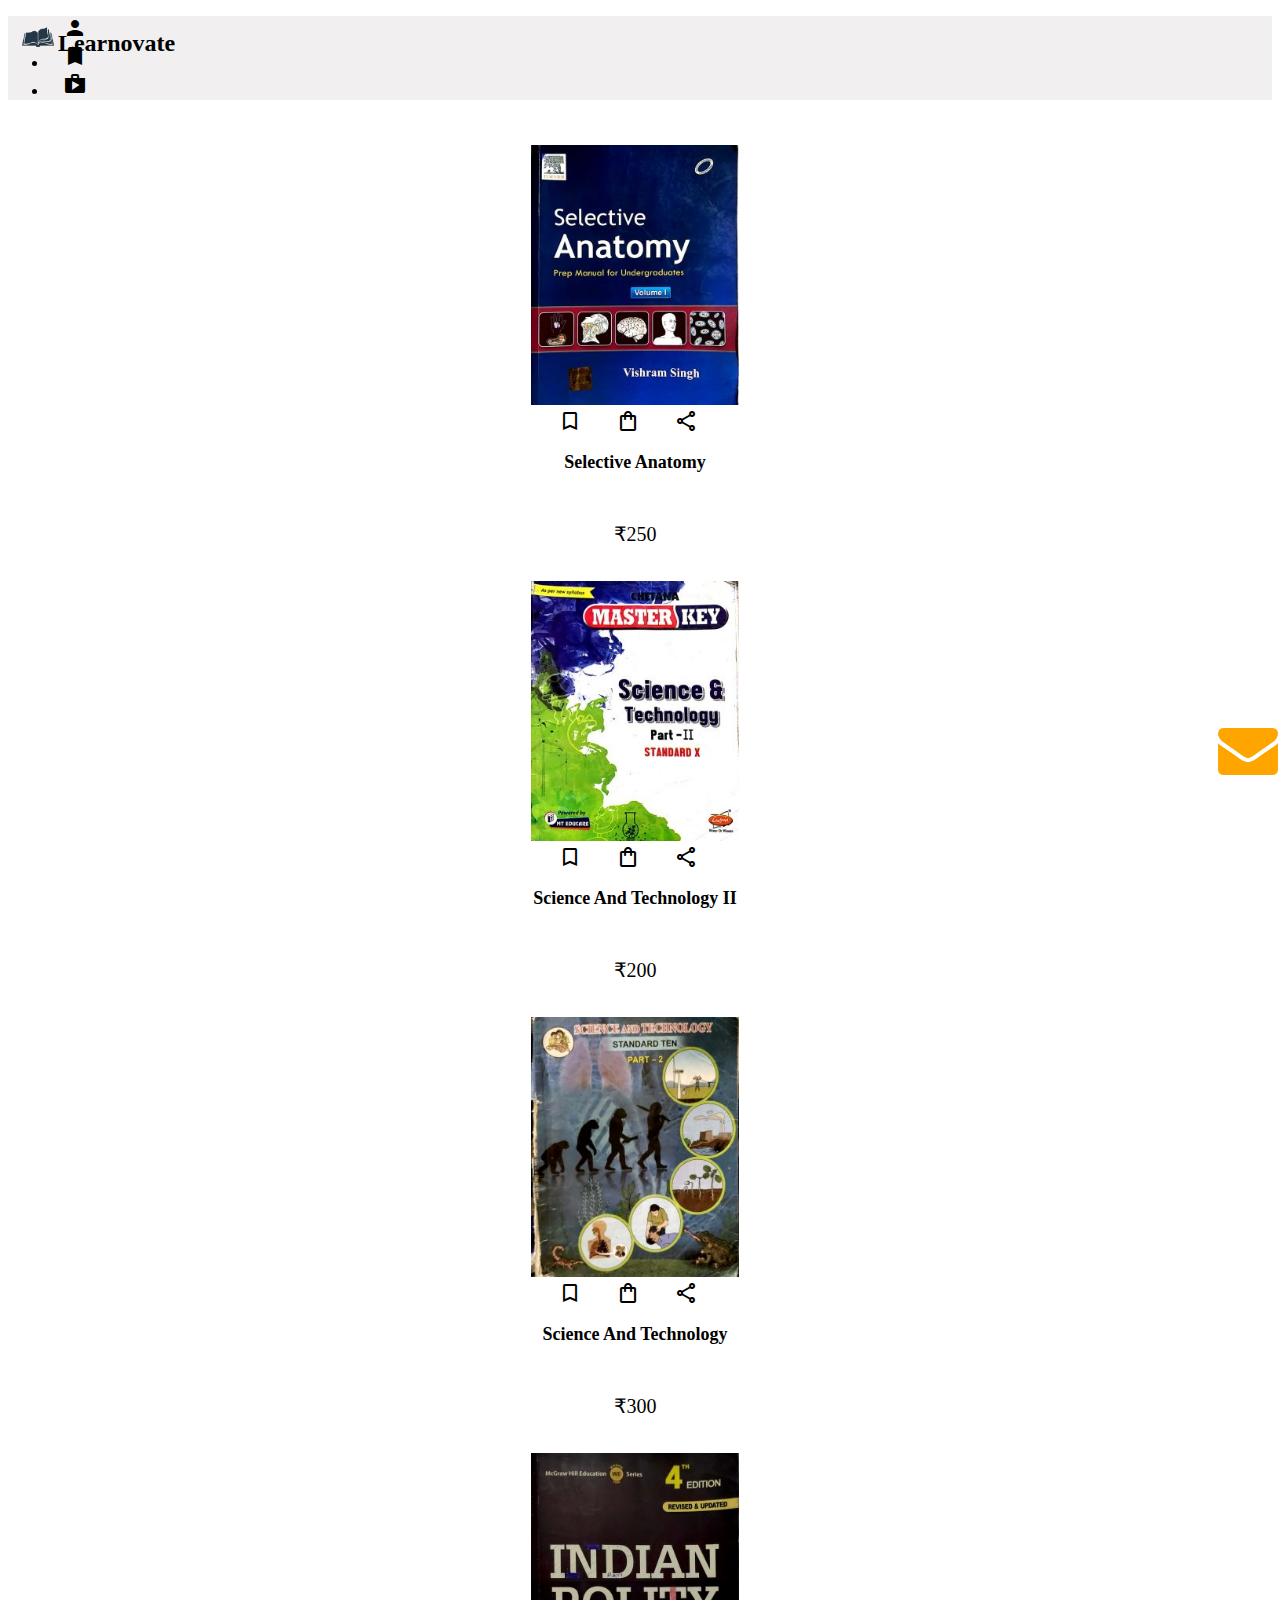
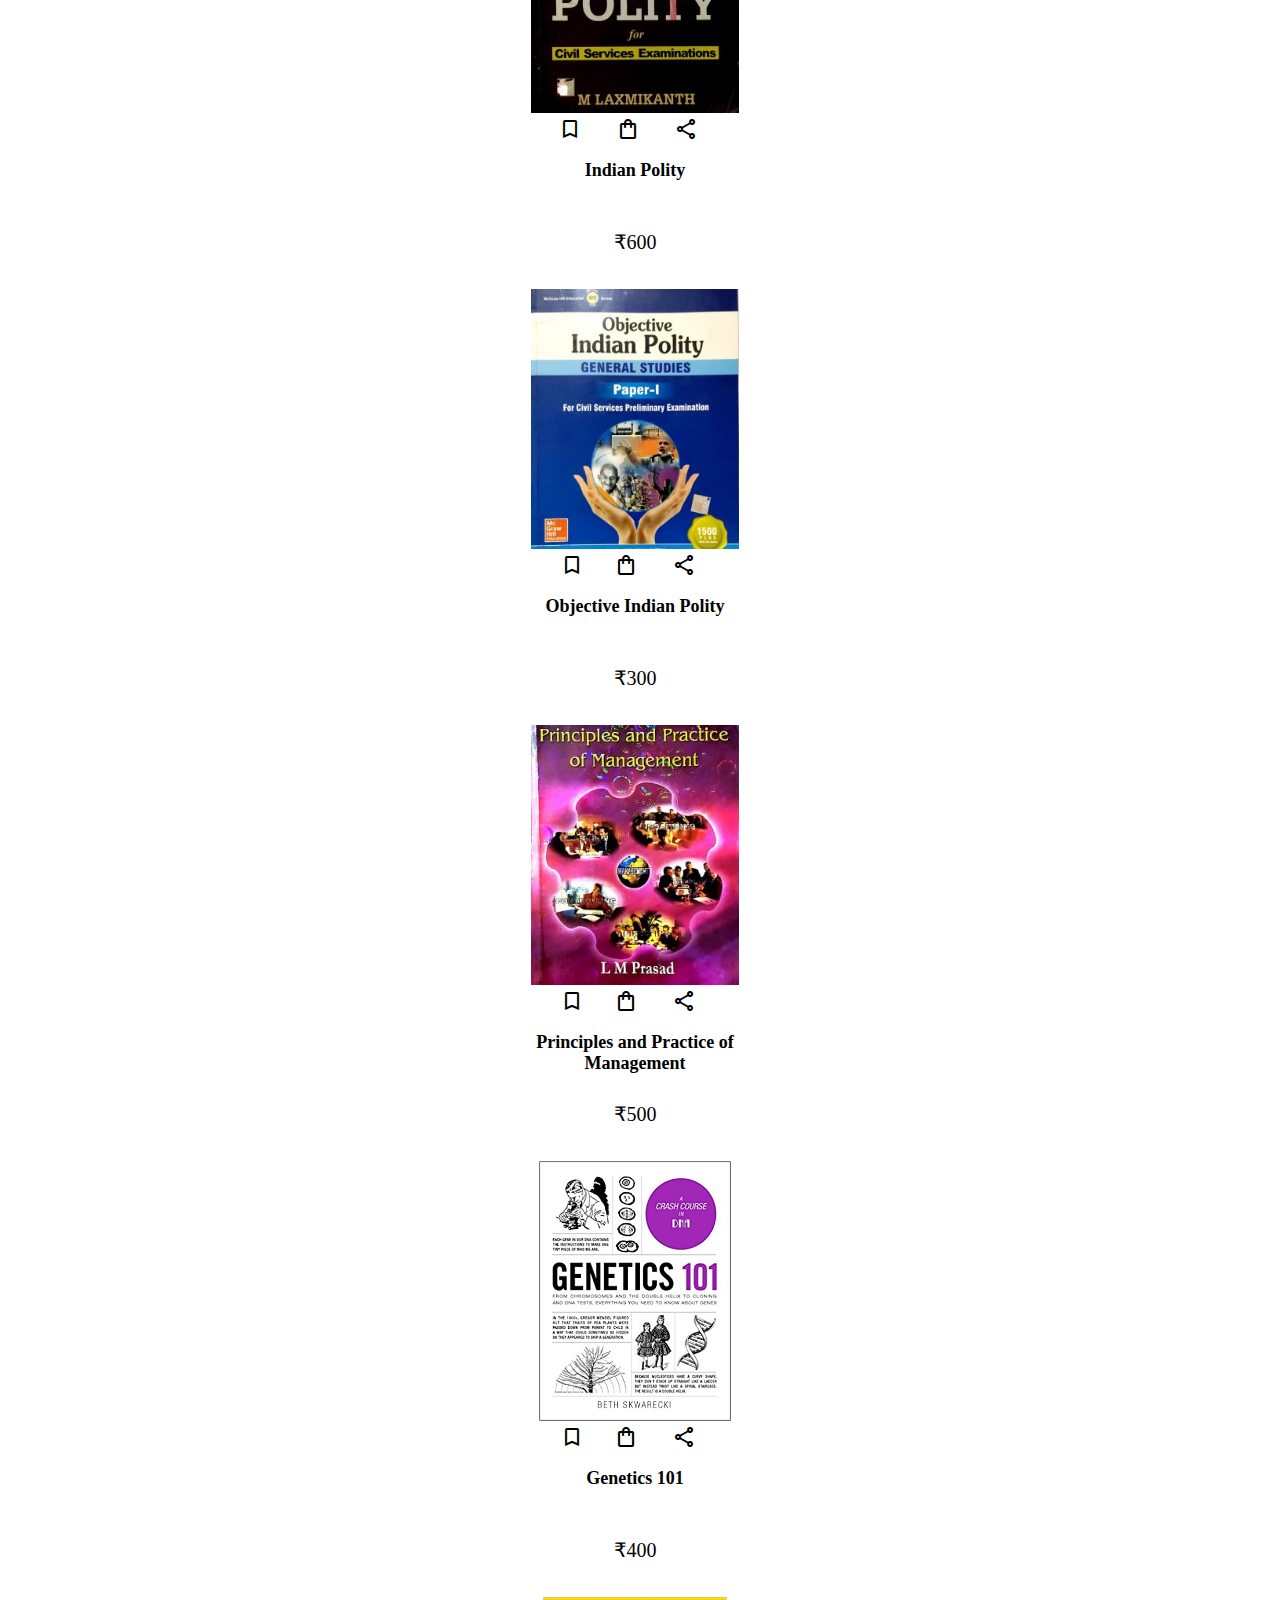
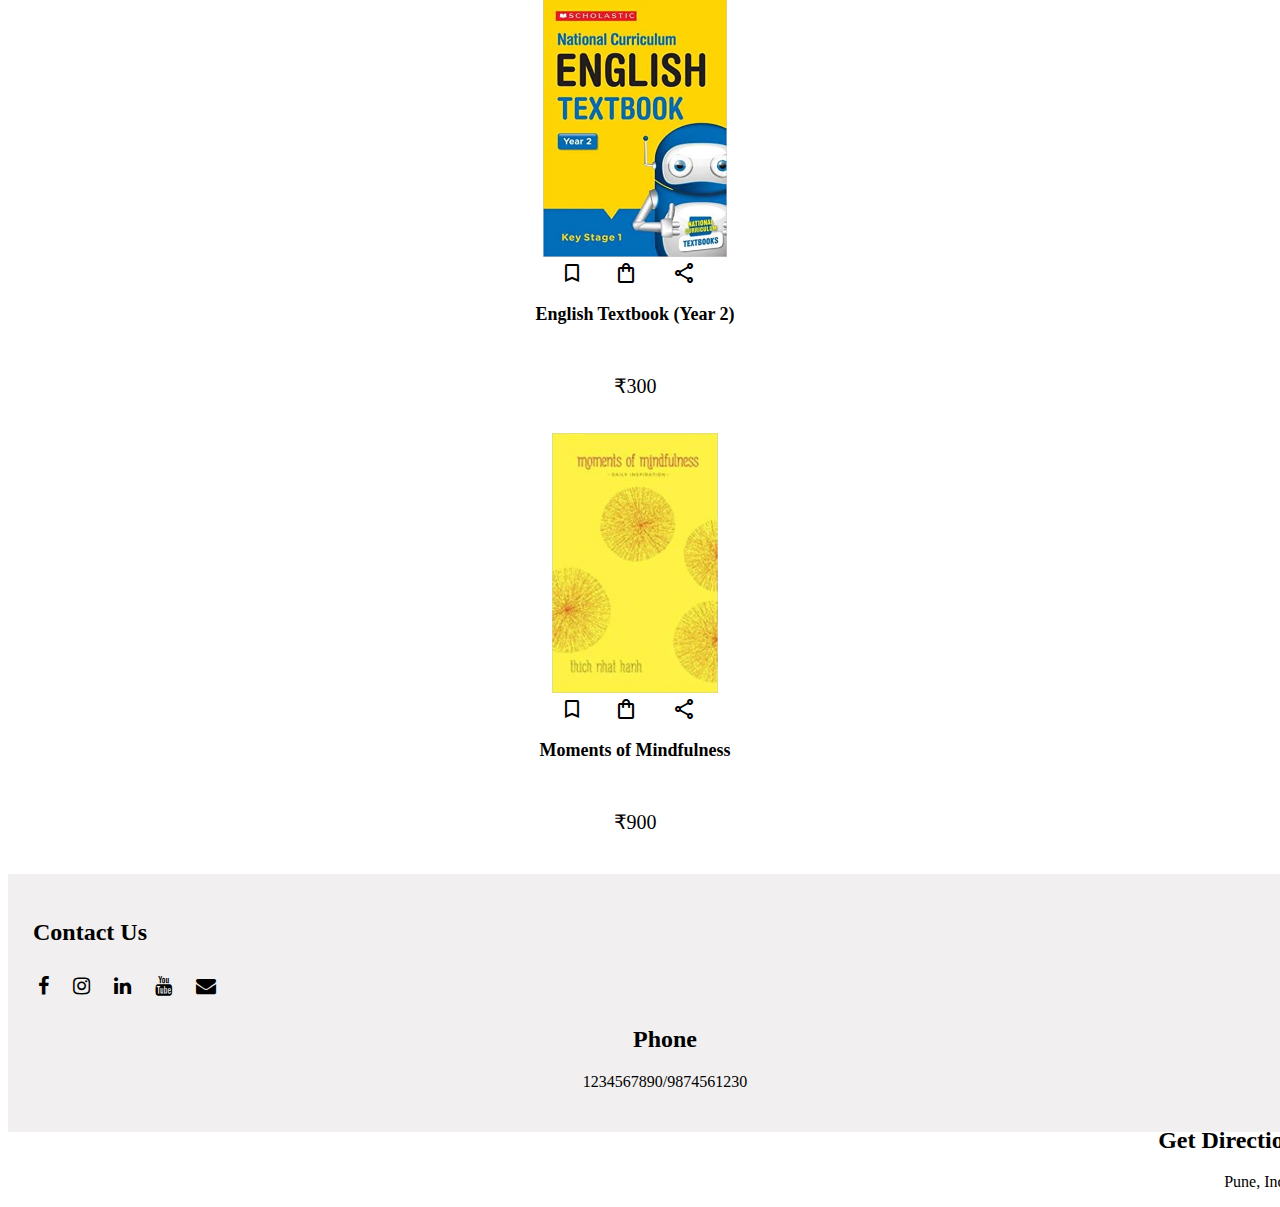
<file: index.html>
<!DOCTYPE html>
<html>
<head>
	<meta charset="utf-8">
	<meta name="viewport" content="width=device-width, initial-scale=1">
	<link rel="stylesheet" href="styles.css">
	<link rel="preconnect" href="https://fonts.gstatic.com">
	<link href="https://fonts.googleapis.com/css?family=Material+Icons|Material+Icons+Outlined|Material+Icons+Two+Tone|Material+Icons+Round|Material+Icons+Sharp" rel="stylesheet">
	<link rel="stylesheet" href="https://cdnjs.cloudflare.com/ajax/libs/font-awesome/4.7.0/css/font-awesome.min.css">
	<link rel="icon" href="logo.png">
	<link rel="stylesheet" href="https://stackpath.bootstrapcdn.com/bootstrap/4.1.3/css/bootstrap.min.css" integrity="sha384-MCw98/SFnGE8fJT3GXwEOngsV7Zt27NXFoaoApmYm81iuXoPkFOJwJ8ERdknLPMO" crossorigin="anonymous">
	<title>Learnovate</title>
</head>
<body>
	<nav>
		<h2 class="name"><img src="logo.png" class="logo" >Learnovate</h2>
		<ul class="nav justify-content-end bg-light">
		  <li class="nav-item profile">
		    <a class="nav-link" aria-current="page" href="#" data-toggle="tooltip" title="Profile"><span class="material-icons">person</span></a>
		  </li>
		  <li class="nav-item saved">
		    <a class="nav-link" href="#" data-toggle="tooltip" title="Bookmarks"><span class="material-icons">bookmarks</span></a>
		  </li>
		  <li class="nav-item bag">
		    <a class="nav-link" href="#" data-toggle="tooltip" title="Bag"><span class="material-icons">shopping_bag</span></a>
		  </li>
		  <!-- <li class="nav-item">
		    <a class="nav-link disabled" href="#" tabindex="-1" aria-disabled="true">Disabled</a>
		  </li> -->
		</ul>
	</nav>



<!-- Cards -->
	<div class="container">
		<div class="d-flex row justify-content-center ">
		    <div class="col col-sm-4 col-lg-4 col-xl-4 " align="center" >
				<div class="card" style="width: 15rem;">
				  <a href="book1.html"><img src="book1.jpeg" class="card-img-top" alt="..."></a>
				  <div class="card-body">
				  	<a href="#" data-toggle="tooltip" title="Bookmark" ><span class="material-icons-outlined">bookmark_border</span></a>
				    <a href="#" data-toggle="tooltip" title="Add to Bag" onclick=""><span class="material-icons-outlined bag-outline">shopping_bag</span></a>
				    <a href="#" data-toggle="tooltip" title="Share" onclick=""><span class="material-icons-outlined bag-outline">share</span></a>
				    <a href="book1.html"><h5 class="card-title" >Selective Anatomy</h5></a>
				    <p class="card-text">₹250</p>
				 </div>
			</div>
		  </div>

		  <div class="col col-sm-4 col-lg-4 col-xl-4" align="center">
				<div class="card" style="width: 15rem;">
				  <a href="book2.html"><img src="book2.jpeg" class="card-img-top" alt="..."></a>
				  <div class="card-body">
				  	<a href="#" data-toggle="tooltip" title="Bookmark" onclick=""><span class="material-icons-outlined bag-outline">bookmark_border</span></a>
				    <a href="#" data-toggle="tooltip" title="Add to Bag" onclick=""><span class="material-icons-outlined bag-outline">shopping_bag</span></a>
				    <a href="#" data-toggle="tooltip" title="Share" onclick=""><span class="material-icons-outlined bag-outline">share</span></a>
				    <a href="book2.html"><h5 class="card-title" >Science And Technology II</h5></a>
				    <p class="card-text">₹200</p>   
				</div>
			</div>
		  </div>

		  <div class="col col-sm-4 col-lg-4 col-xl-4" align="center">
				<div class="card" style="width: 15rem;">
				  <a href="book3.html"><img src="book3.jpeg" class="card-img-top" alt="..."></a>
				  <div class="card-body">
				  	<a href="#" data-toggle="tooltip" title="Bookmark" onclick=""><span class="material-icons-outlined bag-outline">bookmark_border</span></a>
				    <a href="#" data-toggle="tooltip" title="Add to Bag" onclick=""><span class="material-icons-outlined bag-outline">shopping_bag</span></a>
				    <a href="#" data-toggle="tooltip" title="Share" onclick=""><span class="material-icons-outlined bag-outline">share</span></a>
				    <a href="book3.html"><h5 class="card-title" >Science And Technology</h5></a>
				    <p class="card-text">₹300</p>
				    
				</div>
			</div>
		  </div>

		  <div class="col col-sm-4 col-lg-4 col-xl-4" align="center">
				<div class="card" style="width: 15rem;">
				  <a href="book4.html"><img src="book4.jpeg" class="card-img-top" alt="..."></a>
				  <div class="card-body">
				  	<a href="#" data-toggle="tooltip" title="Bookmark" onclick=""><span class="material-icons-outlined bag-outline">bookmark_border</span></a>
				    <a href="#" data-toggle="tooltip" title="Add to Bag" onclick=""><span class="material-icons-outlined bag-outline">shopping_bag</span></a>
				    <a href="#" data-toggle="tooltip" title="Share" onclick=""><span class="material-icons-outlined bag-outline">share</span></a>
				    <a href="book4.html"><h5 class="card-title" >Indian Polity</h5></a>
				    <p class="card-text">₹600</p>
				    
				</div>
			</div>
		  </div>

		  <div class="col col-sm-4 col-lg-4 col-xl-4" align="center">
				<div class="card" style="width: 15rem;">
				  <a href="book5.html"><img src="book5.jpeg" class="card-img-top" alt="..."></a>
				  <div class="card-body">
				  	<a href="#" data-toggle="tooltip" title="Bookmark" onclick=""><span class="material-icons-outlined bag-outline">bookmark_border</span></a><a href="#" data-toggle="tooltip" title="Add to Bag" onclick=""><span class="material-icons-outlined bag-outline">shopping_bag</span></a>
				    <a href="#" data-toggle="tooltip" title="Share" onclick=""><span class="material-icons-outlined bag-outline">share</span></a>
				    <a href="book5.html"><h5 class="card-title" >Objective Indian Polity</h5></a>
				    <p class="card-text">₹300</p>
				    
				</div>
			</div>
		  </div>

		  <div class="col col-sm-4 col-lg-4 col-xl-4" align="center">
				<div class="card" style="width: 15rem;">
				  <a href="book6.html"><img src="book6.jpeg" class="card-img-top" alt="..."></a>
				  <div class="card-body">
				  	<a href="#" data-toggle="tooltip" title="Bookmark" onclick=""><span class="material-icons-outlined bag-outline">bookmark_border</span></a><a href="#" data-toggle="tooltip" title="Add to Bag" onclick=""><span class="material-icons-outlined bag-outline">shopping_bag</span></a>
				    <a href="#" data-toggle="tooltip" title="Share" onclick=""><span class="material-icons-outlined bag-outline">share</span></a>
				    <a href="book6.html"><h5 class="card-title" >Principles and Practice of Management</h5></a>
				    <p class="card-text">₹500</p>
				    
				</div>
			</div>
		  </div>

		   <div class="col col-sm-4 col-lg-4 col-xl-4" align="center">
				<div class="card" style="width: 15rem;">
				  <a href="book7.html"><img src="book7.jpg" class="card-img-top" alt="..." ></a>
				  <div class="card-body">
				  	<a href="#" data-toggle="tooltip" title="Bookmark" onclick=""><span class="material-icons-outlined bag-outline">bookmark_border</span></a><a href="#" data-toggle="tooltip" title="Add to Bag" onclick=""><span class="material-icons-outlined bag-outline">shopping_bag</span></a>
				    <a href="#" data-toggle="tooltip" title="Share" onclick=""><span class="material-icons-outlined bag-outline">share</span></a>
				    <a href="book7.html"><h5 class="card-title" >Genetics 101</h5></a>
				    <p class="card-text">₹400</p>
				    
				</div>
			</div>
		  </div>

		   <div class="col col-sm-4 col-lg-4 col-xl-4" align="center">
				<div class="card" style="width: 15rem;">
				  <a href="book8.html"><img src="book8.jpg" class="card-img-top" alt="..."></a>
				  <div class="card-body">
				  	<a href="#" data-toggle="tooltip" title="Bookmark" onclick=""><span class="material-icons-outlined bag-outline">bookmark_border</span></a><a href="#" data-toggle="tooltip" title="Add to Bag" onclick=""><span class="material-icons-outlined bag-outline">shopping_bag</span></a>
				    <a href="#" data-toggle="tooltip" title="Share" onclick=""><span class="material-icons-outlined bag-outline">share</span></a>
				    <a href="book8.html"><h5 class="card-title" >English Textbook (Year 2)</h5></a>
				    <p class="card-text">₹300</p>
				    
				</div>
			</div>
		  </div>

		   <div class="col col-sm-4 col-lg-4 col-xl-4" align="center">
				<div class="card" style="width: 15rem;">
				  <a href="book9.html"><img src="book9.jpg" class="card-img-top" alt="..."></a>
				  <div class="card-body">
				  	<a href="#" data-toggle="tooltip" title="Bookmark" onclick=""><span class="material-icons-outlined bag-outline">bookmark_border</span></a><a href="#" data-toggle="tooltip" title="Add to Bag" onclick=""><span class="material-icons-outlined bag-outline">shopping_bag</span></a>
				    <a href="#" data-toggle="tooltip" title="Share" onclick=""><span class="material-icons-outlined bag-outline">share</span></a>
				    <a href="book9.html"><h5 class="card-title" >Moments of Mindfulness</h5></a>
				    <p class="card-text">₹900</p>
				    
				</div>
			</div>
		  </div>
		</div>
	</div>
	<!-- <button class="btn-bag">
		<span class="material-icons">
		shopping_bag
		</span>

	</button> -->
	<div class="mail-btn">
		<a class="btn btn-primary fa fa-envelope" href="mailto:sample@gmail.com" role="button"></a>
	</div>

	<div class="row footer justify-content-center">
		
		<div class="socials col-sm-4" >
			<h2>Contact Us</h2>
			<a href="https://www.facebook.com/learnovateecommerce/" class="fa fa-facebook"></a>
			<a href="https://www.instagram.com/learnovateecommerce/?hl=en" class="fa fa-instagram"></a>
			<a href="https://in.linkedin.com/company/learnovateecommerce" class="fa fa-linkedin"></a>
			<a href="https://www.youtube.com/channel/UCNTc5H8NyA2jAU_thlshyWA" class="fa fa-youtube"></a>
			<a action="mailto:sample@gmail.com" href="mailto:sample@gmail.com" class="fa fa-envelope"></a>

		</div>
		<div class="phone col-sm-4" align="center">
			<h2>Phone</h2>
			<p>1234567890/9874561230</p>
		</div>
		<div class="address col-sm-4" align="right">
			<h2>Get Direction</h2>
			<p>Pune, India</p>
		</div>
		

	</div>
	<script src="https://stackpath.bootstrapcdn.com/bootstrap/4.1.3/js/bootstrap.min.js" integrity="sha384-ChfqqxuZUCnJSK3+MXmPNIyE6ZbWh2IMqE241rYiqJxyMiZ6OW/JmZQ5stwEULTy" crossorigin="anonymous">
	</script>
</body>
</html>
</file>
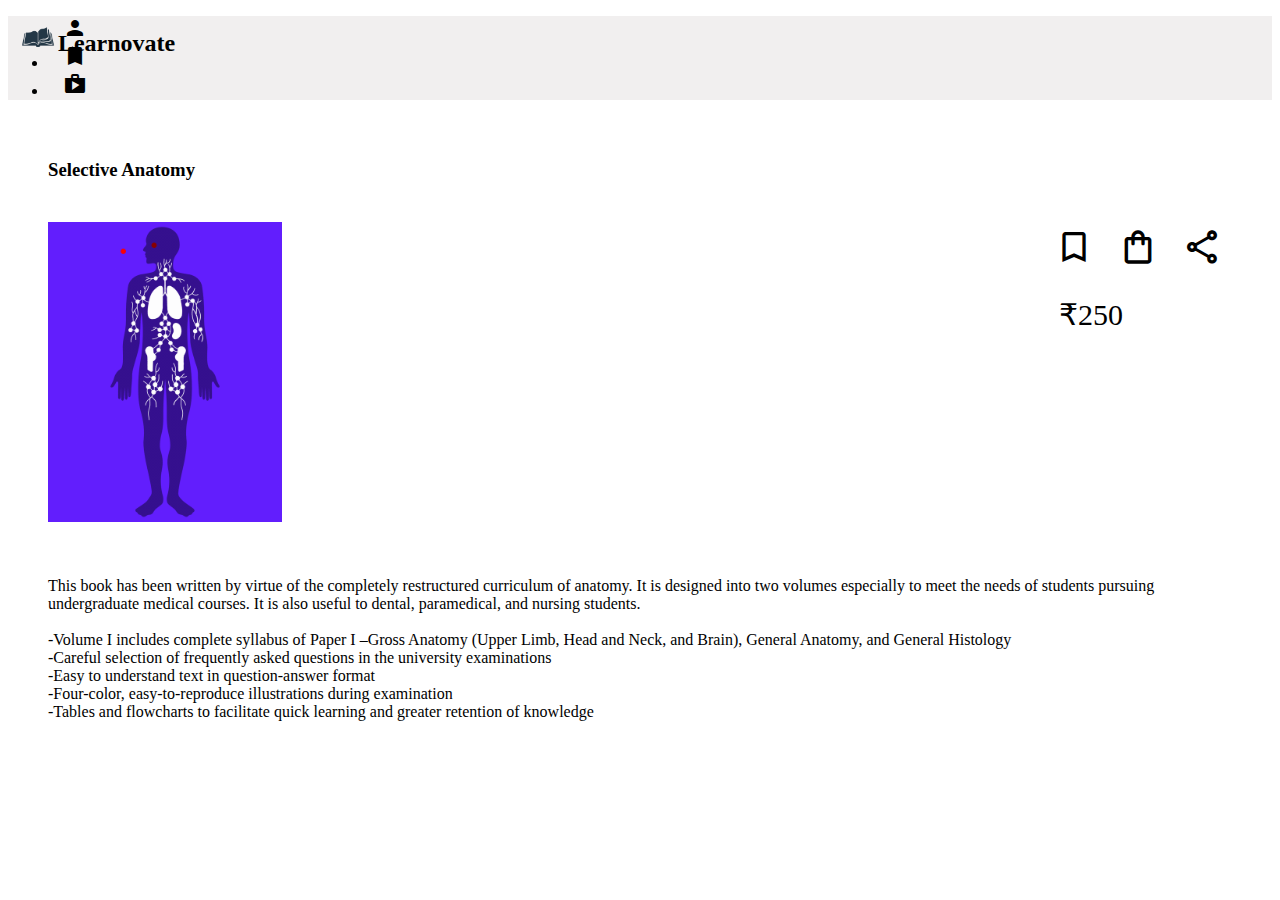
<file: book1.html>
<!DOCTYPE html>
<html>
<head>
	<meta charset="utf-8">
	<meta name="viewport" content="width=device-width, initial-scale=1">
	<link rel="stylesheet" href="styles.css">
	<link rel="preconnect" href="https://fonts.gstatic.com">
	<link href="https://fonts.googleapis.com/css?family=Material+Icons|Material+Icons+Outlined|Material+Icons+Two+Tone|Material+Icons+Round|Material+Icons+Sharp" rel="stylesheet">
	<link rel="stylesheet" href="https://cdnjs.cloudflare.com/ajax/libs/font-awesome/4.7.0/css/font-awesome.min.css">
	<link rel="icon" href="logo.png">
	<link rel="stylesheet" href="https://stackpath.bootstrapcdn.com/bootstrap/4.1.3/css/bootstrap.min.css" integrity="sha384-MCw98/SFnGE8fJT3GXwEOngsV7Zt27NXFoaoApmYm81iuXoPkFOJwJ8ERdknLPMO" crossorigin="anonymous">
	<title>Selective Anatomy</title>
</head>
<body>

	<nav>
		<h2 class="name"><img src="logo.png" class="logo"><a href="index.html" class="name-link">Learnovate</a></h2>
		<ul class="nav justify-content-end bg-light">
		  <li class="nav-item profile">
		    <a class="nav-link" aria-current="page" href="#" data-toggle="tooltip" title="Profile"><span class="material-icons">person</span></a>
		  </li>
		  <li class="nav-item saved">
		    <a class="nav-link" href="#" data-toggle="tooltip" title="Bookmarks"><span class="material-icons">bookmarks</span></a>
		  </li>
		  <li class="nav-item bag">
		    <a class="nav-link" href="#" data-toggle="tooltip" title="Bag"><span class="material-icons">shopping_bag</span></a>
		  </li>
		  <!-- <li class="nav-item">
		    <a class="nav-link disabled" href="#" tabindex="-1" aria-disabled="true">Disabled</a>
		  </li> -->
		</ul>
	</nav>
	<div class="book-details" style="padding: 20px;">
		
		<h3 class="book-title" >Selective Anatomy</h3>
		<br>
		<div class="action">
			<a href="#" data-toggle="tooltip" title="Bookmark" ><span class="material-icons-outlined">bookmark_border</span></a>
		    <a href="#" data-toggle="tooltip" title="Add to Bag" onclick=""><span class="material-icons-outlined">shopping_bag</span></a>
		    <a href="#" data-toggle="tooltip" title="Share" onclick=""><span class="material-icons-outlined">share</span></a>
		    <p class="card-text">₹250</p>

		</div>
		<img src="book1.gif" style="margin:5px 20px 35px 0px ; height: 300px;">
		<p>
			This book has been written by virtue of the completely restructured curriculum of anatomy. It is designed into two volumes especially to meet the needs of students pursuing undergraduate medical courses. It is also useful to dental, paramedical, and nursing students.
			<br><br>
			-Volume I includes complete syllabus of Paper I –Gross Anatomy (Upper Limb, Head and Neck, and Brain), General Anatomy, and General Histology
			<br>
			-Careful selection of frequently asked questions in the university examinations<br>
			-Easy to understand text in question-answer format<br>
			-Four-color, easy-to-reproduce illustrations during examination<br>
			-Tables and flowcharts to facilitate quick learning and greater retention of knowledge
		</p>
		
		
	    
	    
	</div>
	

</body>
</html>
</file>
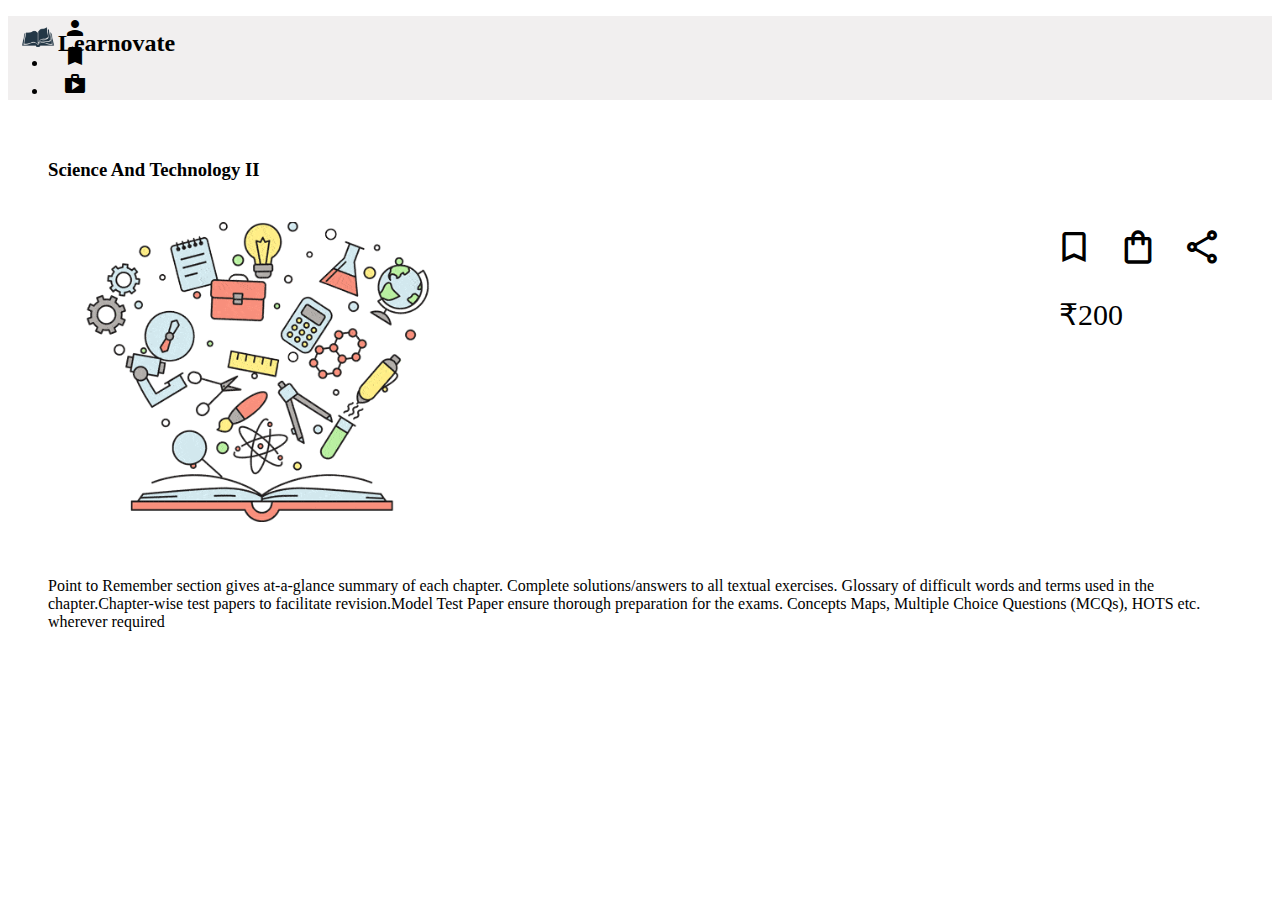
<file: book2.html>
<!DOCTYPE html>
<html>
<head>
	<meta charset="utf-8">
	<meta name="viewport" content="width=device-width, initial-scale=1">
	<link rel="stylesheet" href="styles.css">
	<link rel="preconnect" href="https://fonts.gstatic.com">
	<link href="https://fonts.googleapis.com/css?family=Material+Icons|Material+Icons+Outlined|Material+Icons+Two+Tone|Material+Icons+Round|Material+Icons+Sharp" rel="stylesheet">
	<link rel="stylesheet" href="https://cdnjs.cloudflare.com/ajax/libs/font-awesome/4.7.0/css/font-awesome.min.css">
	<link rel="icon" href="logo.png">
	<link rel="stylesheet" href="https://stackpath.bootstrapcdn.com/bootstrap/4.1.3/css/bootstrap.min.css" integrity="sha384-MCw98/SFnGE8fJT3GXwEOngsV7Zt27NXFoaoApmYm81iuXoPkFOJwJ8ERdknLPMO" crossorigin="anonymous">
	<title>Selective Anatomy</title>
</head>
<body>

	<nav>
		<h2 class="name"><img src="logo.png" class="logo"><a href="index.html" class="name-link">Learnovate</a></h2>
		<ul class="nav justify-content-end bg-light">
		  <li class="nav-item profile">
		    <a class="nav-link" aria-current="page" href="#" data-toggle="tooltip" title="Profile"><span class="material-icons">person</span></a>
		  </li>
		  <li class="nav-item saved">
		    <a class="nav-link" href="#" data-toggle="tooltip" title="Bookmarks"><span class="material-icons">bookmarks</span></a>
		  </li>
		  <li class="nav-item bag">
		    <a class="nav-link" href="#" data-toggle="tooltip" title="Bag"><span class="material-icons">shopping_bag</span></a>
		  </li>
		  <!-- <li class="nav-item">
		    <a class="nav-link disabled" href="#" tabindex="-1" aria-disabled="true">Disabled</a>
		  </li> -->
		</ul>
	</nav>
	<div class="book-details" style="padding: 20px;">
		
		<h3 class="book-title" >Science And Technology II</h3>
		<br>
		<div class="action">
			<a href="#" data-toggle="tooltip" title="Bookmark" ><span class="material-icons-outlined">bookmark_border</span></a>
		    <a href="#" data-toggle="tooltip" title="Add to Bag" onclick=""><span class="material-icons-outlined">shopping_bag</span></a>
		    <a href="#" data-toggle="tooltip" title="Share" onclick=""><span class="material-icons-outlined">share</span></a>
		    <p class="card-text">₹200</p>

		</div>
		<img src="book2.gif" style="margin:5px 20px 35px 0px ; height: 300px;">
		<p>
			Point to Remember section gives at-a-glance summary of each chapter. Complete solutions/answers to all textual exercises. Glossary of difficult words and terms used in the chapter.Chapter-wise test papers to facilitate revision.Model Test Paper ensure thorough preparation for the exams. Concepts Maps, Multiple Choice Questions (MCQs), HOTS etc. wherever required
		</p>
		
		
	    
	    
	</div>
	

</body>
</html>
</file>
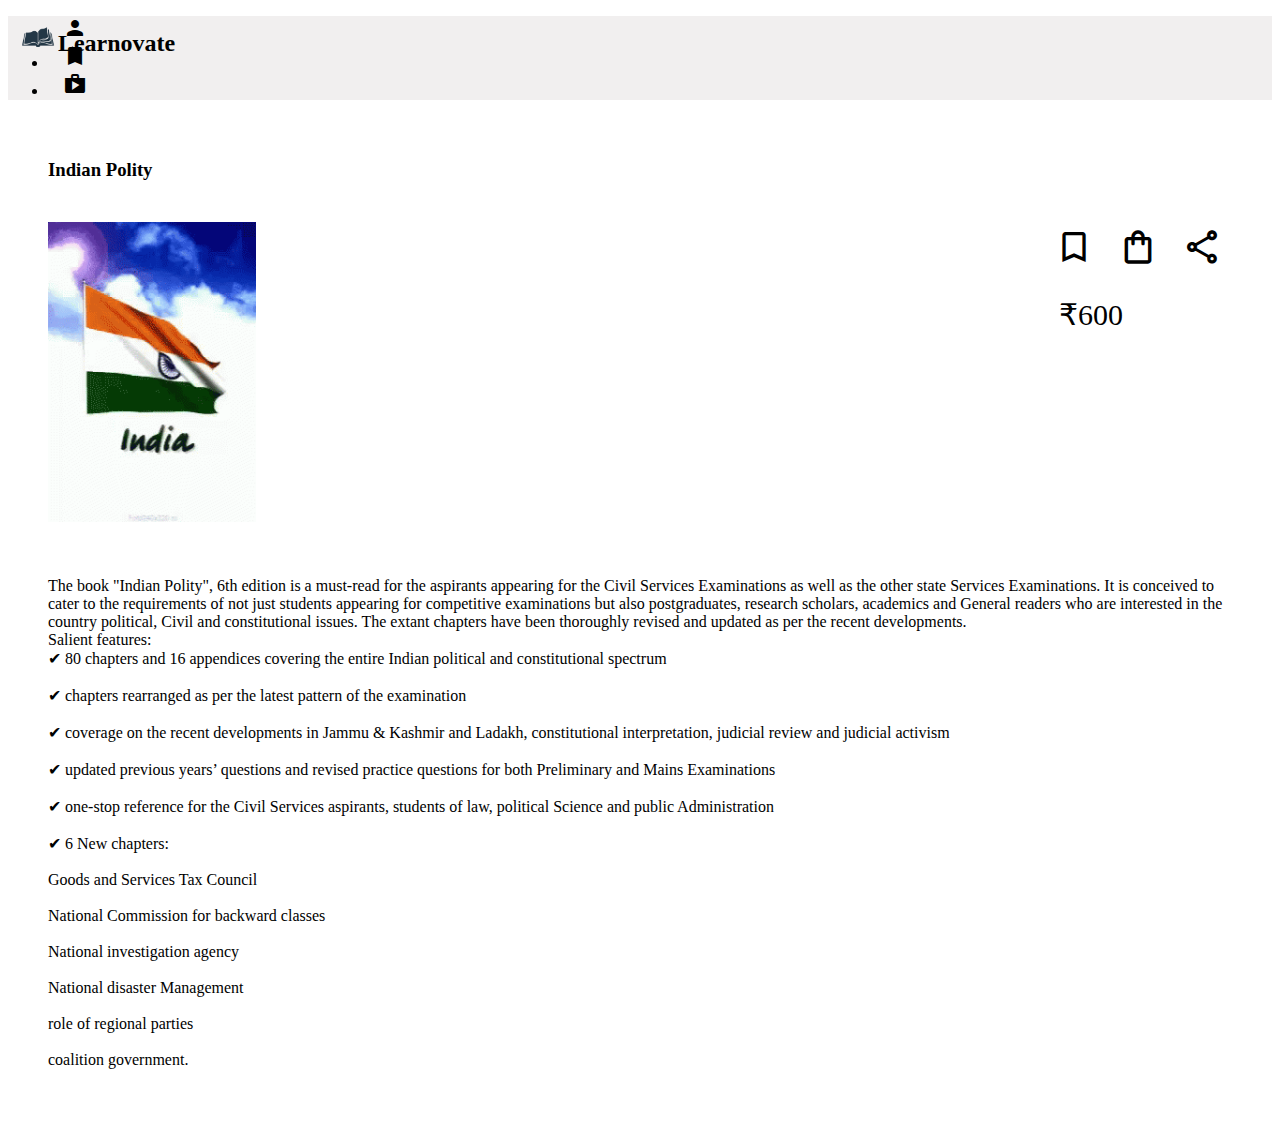
<file: book4.html>
<!DOCTYPE html>
<html>
<head>
	<meta charset="utf-8">
	<meta name="viewport" content="width=device-width, initial-scale=1">
	<link rel="stylesheet" href="styles.css">
	<link rel="preconnect" href="https://fonts.gstatic.com">
	<link href="https://fonts.googleapis.com/css?family=Material+Icons|Material+Icons+Outlined|Material+Icons+Two+Tone|Material+Icons+Round|Material+Icons+Sharp" rel="stylesheet">
	<link rel="stylesheet" href="https://cdnjs.cloudflare.com/ajax/libs/font-awesome/4.7.0/css/font-awesome.min.css">
	<link rel="icon" href="logo.png">
	<link rel="stylesheet" href="https://stackpath.bootstrapcdn.com/bootstrap/4.1.3/css/bootstrap.min.css" integrity="sha384-MCw98/SFnGE8fJT3GXwEOngsV7Zt27NXFoaoApmYm81iuXoPkFOJwJ8ERdknLPMO" crossorigin="anonymous">
	<title>Selective Anatomy</title>
</head>
<body>

	<nav>
		<h2 class="name"><img src="logo.png" class="logo"><a href="index.html" class="name-link">Learnovate</a></h2>
		<ul class="nav justify-content-end bg-light">
		  <li class="nav-item profile">
		    <a class="nav-link" aria-current="page" href="#" data-toggle="tooltip" title="Profile"><span class="material-icons">person</span></a>
		  </li>
		  <li class="nav-item saved">
		    <a class="nav-link" href="#" data-toggle="tooltip" title="Bookmarks"><span class="material-icons">bookmarks</span></a>
		  </li>
		  <li class="nav-item bag">
		    <a class="nav-link" href="#" data-toggle="tooltip" title="Bag"><span class="material-icons">shopping_bag</span></a>
		  </li>
		  <!-- <li class="nav-item">
		    <a class="nav-link disabled" href="#" tabindex="-1" aria-disabled="true">Disabled</a>
		  </li> -->
		</ul>
	</nav>
	<div class="book-details" style="padding: 20px;">
		
		<h3 class="book-title" >Indian Polity</h3>
		<br>
		<div class="action">
			<a href="#" data-toggle="tooltip" title="Bookmark" ><span class="material-icons-outlined">bookmark_border</span></a>
		    <a href="#" data-toggle="tooltip" title="Add to Bag" onclick=""><span class="material-icons-outlined">shopping_bag</span></a>
		    <a href="#" data-toggle="tooltip" title="Share" onclick=""><span class="material-icons-outlined">share</span></a>
		    <p class="card-text">₹600</p>

		</div>
		<img src="book4.gif" style="margin:5px 20px 35px 0px ; height:300px;">
		<p>The book "Indian Polity", 6th edition is a must-read for the aspirants appearing for the Civil Services Examinations as well as the other state Services Examinations. It is conceived to cater to the requirements of not just students appearing for competitive examinations but also postgraduates, research scholars, academics and General readers who are interested in the country political, Civil and constitutional issues. The extant chapters have been thoroughly revised and updated as per the recent developments.
			<br>Salient features:<br>
		✔ 80 chapters and 16 appendices covering the entire Indian political and constitutional spectrum<br>
		<br>
		✔ chapters rearranged as per the latest pattern of the examination<br>
		<br>
		✔ coverage on the recent developments in Jammu & Kashmir and Ladakh, constitutional interpretation, judicial review and judicial activism<br>
		<br>
		✔ updated previous years’ questions and revised practice questions for both Preliminary and Mains Examinations<br>
		<br>
		✔ one-stop reference for the Civil Services aspirants, students of law, political Science and public Administration<br>
		<br>
		✔ 6 New chapters:<br>
		<br>
		Goods and Services Tax Council<br>
		<br>
		National Commission for backward classes
		<br><br>
		National investigation agency
		<br><br>
		National disaster Management
		<br><br>
		role of regional parties
		<br><br>
		coalition government.
			
		</p>
		
		
	    
	    
	</div>
	

</body>
</html>
</file>
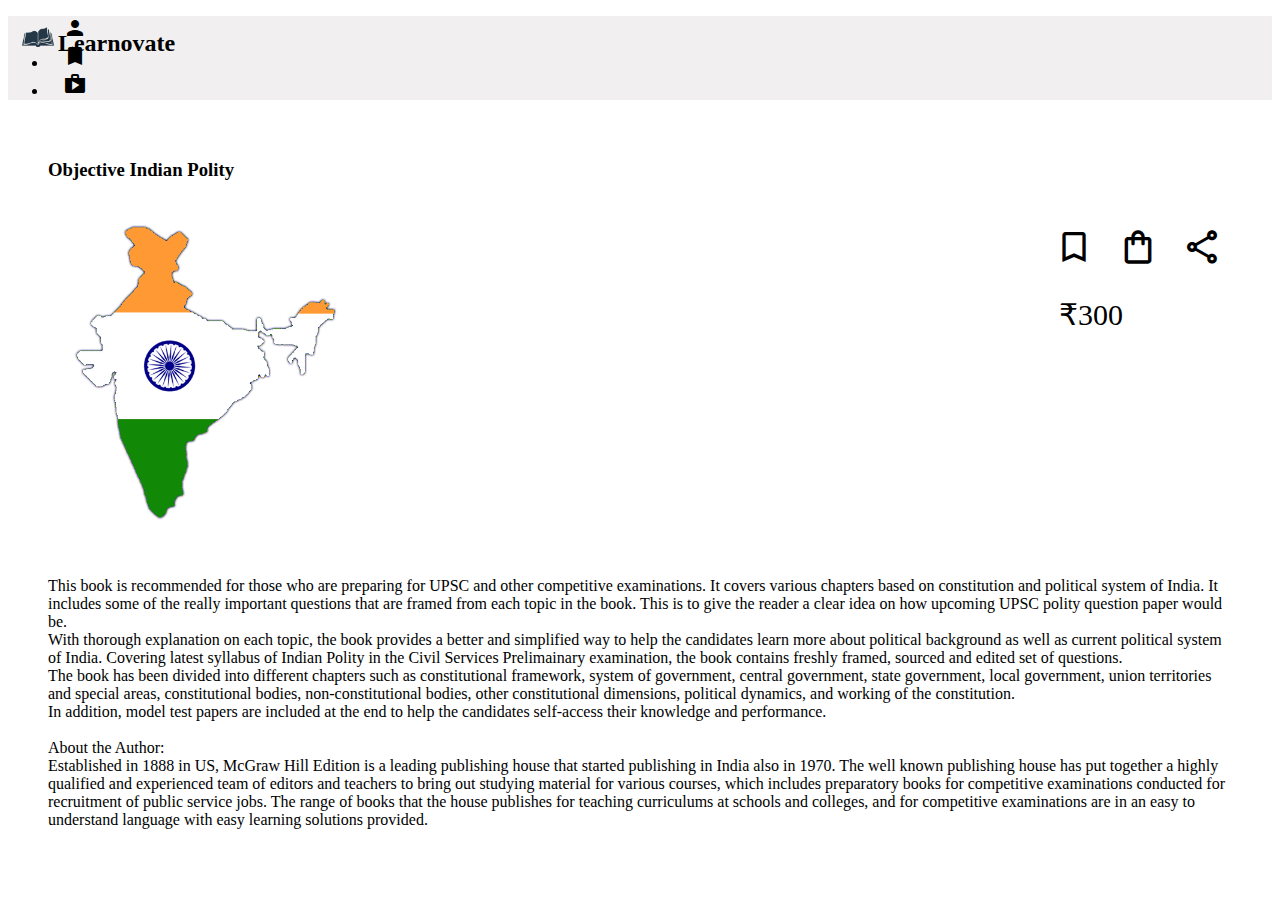
<file: book5.html>
<!DOCTYPE html>
<html>
<head>
	<meta charset="utf-8">
	<meta name="viewport" content="width=device-width, initial-scale=1">
	<link rel="stylesheet" href="styles.css">
	<link rel="preconnect" href="https://fonts.gstatic.com">
	<link href="https://fonts.googleapis.com/css?family=Material+Icons|Material+Icons+Outlined|Material+Icons+Two+Tone|Material+Icons+Round|Material+Icons+Sharp" rel="stylesheet">
	<link rel="stylesheet" href="https://cdnjs.cloudflare.com/ajax/libs/font-awesome/4.7.0/css/font-awesome.min.css">
	<link rel="icon" href="logo.png">
	<link rel="stylesheet" href="https://stackpath.bootstrapcdn.com/bootstrap/4.1.3/css/bootstrap.min.css" integrity="sha384-MCw98/SFnGE8fJT3GXwEOngsV7Zt27NXFoaoApmYm81iuXoPkFOJwJ8ERdknLPMO" crossorigin="anonymous">
	<title>Selective Anatomy</title>
</head>
<body>

	<nav>
		<h2 class="name"><img src="logo.png" class="logo"><a href="index.html" class="name-link">Learnovate</a></h2>
		<ul class="nav justify-content-end bg-light">
		  <li class="nav-item profile">
		    <a class="nav-link" aria-current="page" href="#" data-toggle="tooltip" title="Profile"><span class="material-icons">person</span></a>
		  </li>
		  <li class="nav-item saved">
		    <a class="nav-link" href="#" data-toggle="tooltip" title="Bookmarks"><span class="material-icons">bookmarks</span></a>
		  </li>
		  <li class="nav-item bag">
		    <a class="nav-link" href="#" data-toggle="tooltip" title="Bag"><span class="material-icons">shopping_bag</span></a>
		  </li>
		  <!-- <li class="nav-item">
		    <a class="nav-link disabled" href="#" tabindex="-1" aria-disabled="true">Disabled</a>
		  </li> -->
		</ul>
	</nav>
	<div class="book-details" style="padding: 20px;">
		
		<h3 class="book-title" >Objective Indian Polity</h3>
		<br>
		<div class="action">
			<a href="#" data-toggle="tooltip" title="Bookmark" ><span class="material-icons-outlined">bookmark_border</span></a>
		    <a href="#" data-toggle="tooltip" title="Add to Bag" onclick=""><span class="material-icons-outlined">shopping_bag</span></a>
		    <a href="#" data-toggle="tooltip" title="Share" onclick=""><span class="material-icons-outlined">share</span></a>
		    <p class="card-text">₹300</p>

		</div>
		<img src="book5.gif" style="margin:5px 20px 35px 0px ; height:300px;">
		<p>This book is recommended for those who are preparing for UPSC and other competitive examinations. It covers various chapters based on constitution and political system of India. It includes some of the really important questions that are framed from each topic in the book. This is to give the reader a clear idea on how upcoming UPSC polity question paper would be.
		<br>With thorough explanation on each topic, the book provides a better and simplified way to help the candidates learn more about political background as well as current political system of India. Covering latest syllabus of Indian Polity in the Civil Services Prelimainary examination, the book contains freshly framed, sourced and edited set of questions.<br>
		The book has been divided into different chapters such as constitutional framework, system of government, central government, state government, local government, union territories and special areas, constitutional bodies, non-constitutional bodies, other constitutional dimensions, political dynamics, and working of the constitution.
		<br>
		In addition, model test papers are included at the end to help the candidates self-access their knowledge and performance.
		<br><br>
		About the Author:<br>
		Established in 1888 in US, McGraw Hill Edition is a leading publishing house that started publishing in India also in 1970. The well known publishing house has put together a highly qualified and experienced team of editors and teachers to bring out studying material for various courses, which includes preparatory books for competitive examinations conducted for recruitment of public service jobs. The range of books that the house publishes for teaching curriculums at schools and colleges, and for competitive examinations are in an easy to understand language with easy learning solutions provided.
		<br>
		
			
		</p>
		
		
	    
	    
	</div>
	

</body>
</html>
</file>
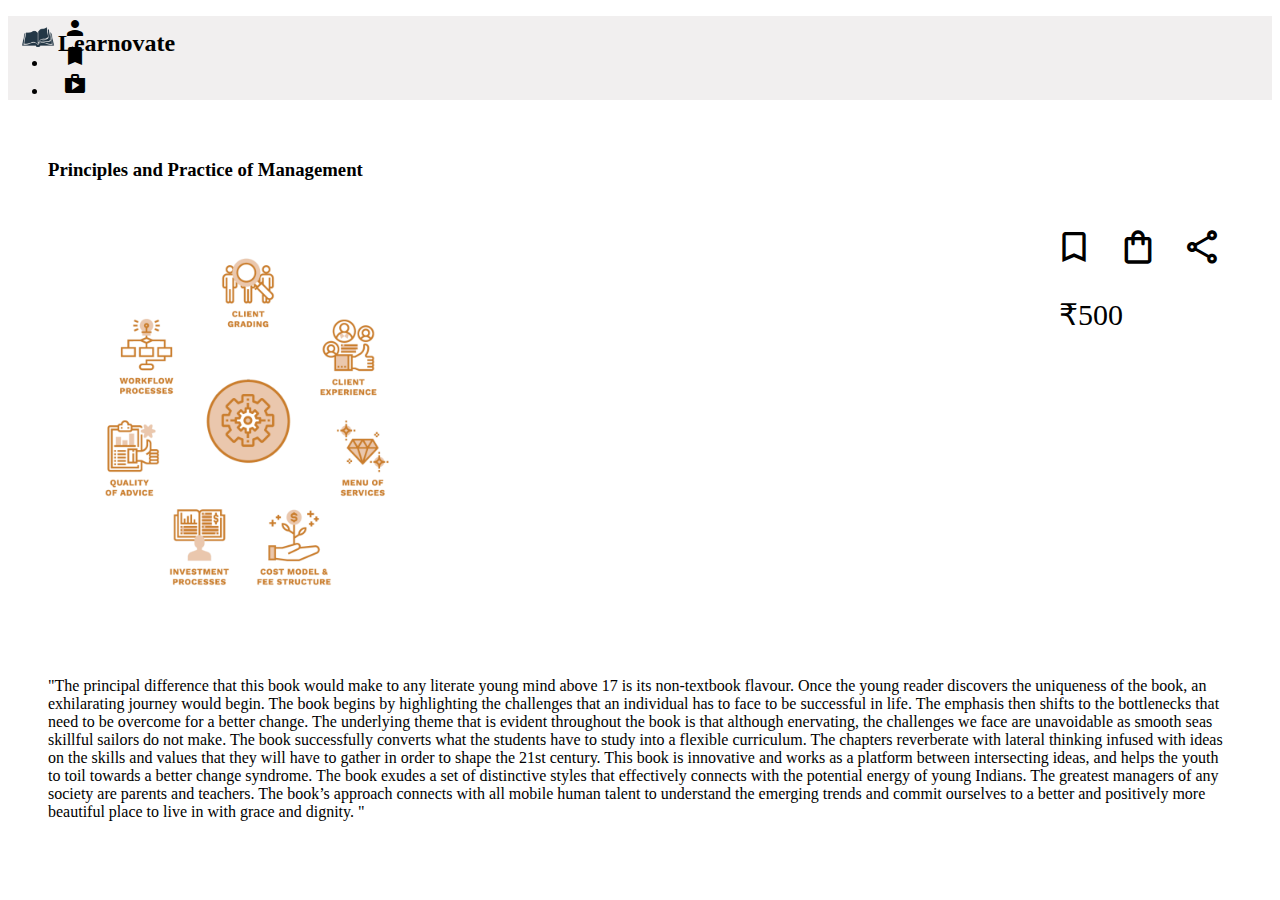
<file: book6.html>
<!DOCTYPE html>
<html>
<head>
	<meta charset="utf-8">
	<meta name="viewport" content="width=device-width, initial-scale=1">
	<link rel="stylesheet" href="styles.css">
	<link rel="preconnect" href="https://fonts.gstatic.com">
	<link href="https://fonts.googleapis.com/css?family=Material+Icons|Material+Icons+Outlined|Material+Icons+Two+Tone|Material+Icons+Round|Material+Icons+Sharp" rel="stylesheet">
	<link rel="stylesheet" href="https://cdnjs.cloudflare.com/ajax/libs/font-awesome/4.7.0/css/font-awesome.min.css">
	<link rel="icon" href="logo.png">
	<link rel="stylesheet" href="https://stackpath.bootstrapcdn.com/bootstrap/4.1.3/css/bootstrap.min.css" integrity="sha384-MCw98/SFnGE8fJT3GXwEOngsV7Zt27NXFoaoApmYm81iuXoPkFOJwJ8ERdknLPMO" crossorigin="anonymous">
	<title>Selective Anatomy</title>
</head>
<body>

	<nav>
		<h2 class="name"><img src="logo.png" class="logo"><a href="index.html" class="name-link">Learnovate</a></h2>
		<ul class="nav justify-content-end bg-light">
		  <li class="nav-item profile">
		    <a class="nav-link" aria-current="page" href="#" data-toggle="tooltip" title="Profile"><span class="material-icons">person</span></a>
		  </li>
		  <li class="nav-item saved">
		    <a class="nav-link" href="#" data-toggle="tooltip" title="Bookmarks"><span class="material-icons">bookmarks</span></a>
		  </li>
		  <li class="nav-item bag">
		    <a class="nav-link" href="#" data-toggle="tooltip" title="Bag"><span class="material-icons">shopping_bag</span></a>
		  </li>
		  <!-- <li class="nav-item">
		    <a class="nav-link disabled" href="#" tabindex="-1" aria-disabled="true">Disabled</a>
		  </li> -->
		</ul>
	</nav>
	<div class="book-details" style="padding: 20px;">
		
		<h3 class="book-title" >Principles and Practice of Management</h3>
		<br>
		<div class="action">
			<a href="#" data-toggle="tooltip" title="Bookmark" ><span class="material-icons-outlined">bookmark_border</span></a>
		    <a href="#" data-toggle="tooltip" title="Add to Bag" onclick=""><span class="material-icons-outlined">shopping_bag</span></a>
		    <a href="#" data-toggle="tooltip" title="Share" onclick=""><span class="material-icons-outlined">share</span></a>
		    <p class="card-text">₹500</p>

		</div>
		<img src="book6.gif" style="margin:5px 20px 35px 0px ; height:400px;">
		<p>"The principal difference that this book would make to any literate young mind above 17 is its non-textbook flavour. Once the young reader discovers the uniqueness of the book, an exhilarating journey would begin. The book begins by highlighting the challenges that an individual has to face to be successful in life. The emphasis then shifts to the bottlenecks that need to be overcome for a better change. The underlying theme that is evident throughout the book is that although enervating, the challenges we face are unavoidable as smooth seas skillful sailors do not make. The book successfully converts what the students have to study into a flexible curriculum. The chapters reverberate with lateral thinking infused with ideas on the skills and values that they will have to gather in order to shape the 21st century. This book is innovative and works as a platform between intersecting ideas, and helps the youth to toil towards a better change syndrome. The book exudes a set of distinctive styles that effectively connects with the potential energy of young Indians. The greatest managers of any society are parents and teachers. The book’s approach connects with all mobile human talent to understand the emerging trends and commit ourselves to a better and positively more beautiful place to live in with grace and dignity. "
		
			
		</p>
		
		
	    
	    
	</div>
	

</body>
</html>
</file>
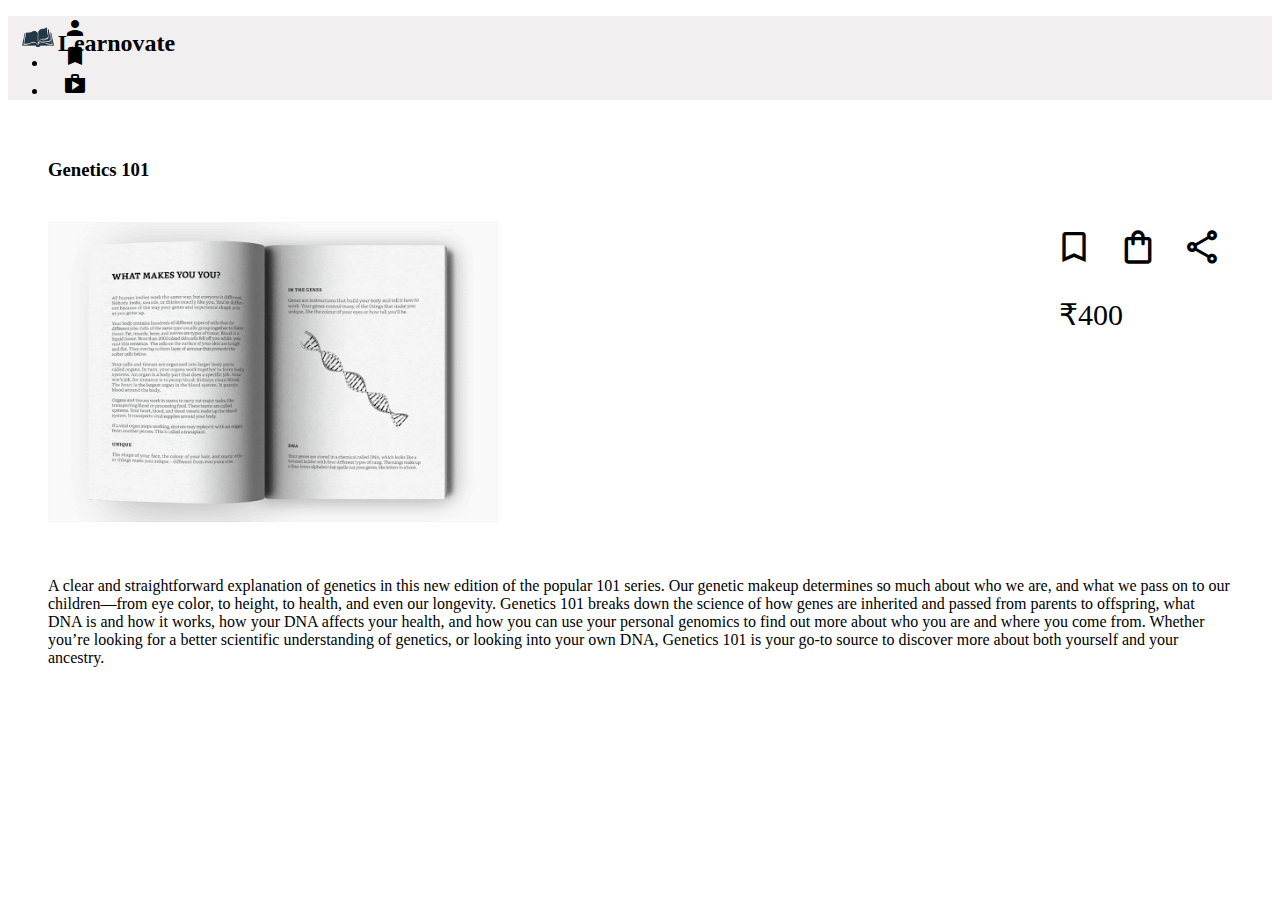
<file: book7.html>
<!DOCTYPE html>
<html>
<head>
	<meta charset="utf-8">
	<meta name="viewport" content="width=device-width, initial-scale=1">
	<link rel="stylesheet" href="styles.css">
	<link rel="preconnect" href="https://fonts.gstatic.com">
	<link href="https://fonts.googleapis.com/css?family=Material+Icons|Material+Icons+Outlined|Material+Icons+Two+Tone|Material+Icons+Round|Material+Icons+Sharp" rel="stylesheet">
	<link rel="stylesheet" href="https://cdnjs.cloudflare.com/ajax/libs/font-awesome/4.7.0/css/font-awesome.min.css">
	<link rel="icon" href="logo.png">
	<link rel="stylesheet" href="https://stackpath.bootstrapcdn.com/bootstrap/4.1.3/css/bootstrap.min.css" integrity="sha384-MCw98/SFnGE8fJT3GXwEOngsV7Zt27NXFoaoApmYm81iuXoPkFOJwJ8ERdknLPMO" crossorigin="anonymous">
	<title>Selective Anatomy</title>
</head>
<body>

	<nav>
		<h2 class="name"><img src="logo.png" class="logo"><a href="index.html" class="name-link">Learnovate</a></h2>
		<ul class="nav justify-content-end bg-light">
		  <li class="nav-item profile">
		    <a class="nav-link" aria-current="page" href="#" data-toggle="tooltip" title="Profile"><span class="material-icons">person</span></a>
		  </li>
		  <li class="nav-item saved">
		    <a class="nav-link" href="#" data-toggle="tooltip" title="Bookmarks"><span class="material-icons">bookmarks</span></a>
		  </li>
		  <li class="nav-item bag">
		    <a class="nav-link" href="#" data-toggle="tooltip" title="Bag"><span class="material-icons">shopping_bag</span></a>
		  </li>
		  <!-- <li class="nav-item">
		    <a class="nav-link disabled" href="#" tabindex="-1" aria-disabled="true">Disabled</a>
		  </li> -->
		</ul>
	</nav>
	<div class="book-details" style="padding: 20px;">
		
		<h3 class="book-title" >Genetics 101</h3>
		<br>
		<div class="action">
			<a href="#" data-toggle="tooltip" title="Bookmark" ><span class="material-icons-outlined">bookmark_border</span></a>
		    <a href="#" data-toggle="tooltip" title="Add to Bag" onclick=""><span class="material-icons-outlined">shopping_bag</span></a>
		    <a href="#" data-toggle="tooltip" title="Share" onclick=""><span class="material-icons-outlined">share</span></a>
		    <p class="card-text">₹400</p>

		</div>
		<img src="book7.gif" style="margin:5px 20px 35px 0px ; height:300px;">
		<p>
			A clear and straightforward explanation of genetics in this new edition of the popular 101 series.

			Our genetic makeup determines so much about who we are, and what we pass on to our children―from eye color, to height, to health, and even our longevity. Genetics 101 breaks down the science of how genes are inherited and passed from parents to offspring, what DNA is and how it works, how your DNA affects your health, and how you can use your personal genomics to find out more about who you are and where you come from.

			Whether you’re looking for a better scientific understanding of genetics, or looking into your own DNA, Genetics 101 is your go-to source to discover more about both yourself and your ancestry.
		</p>
		
		
	    
	    
	</div>
	

</body>
</html>
</file>
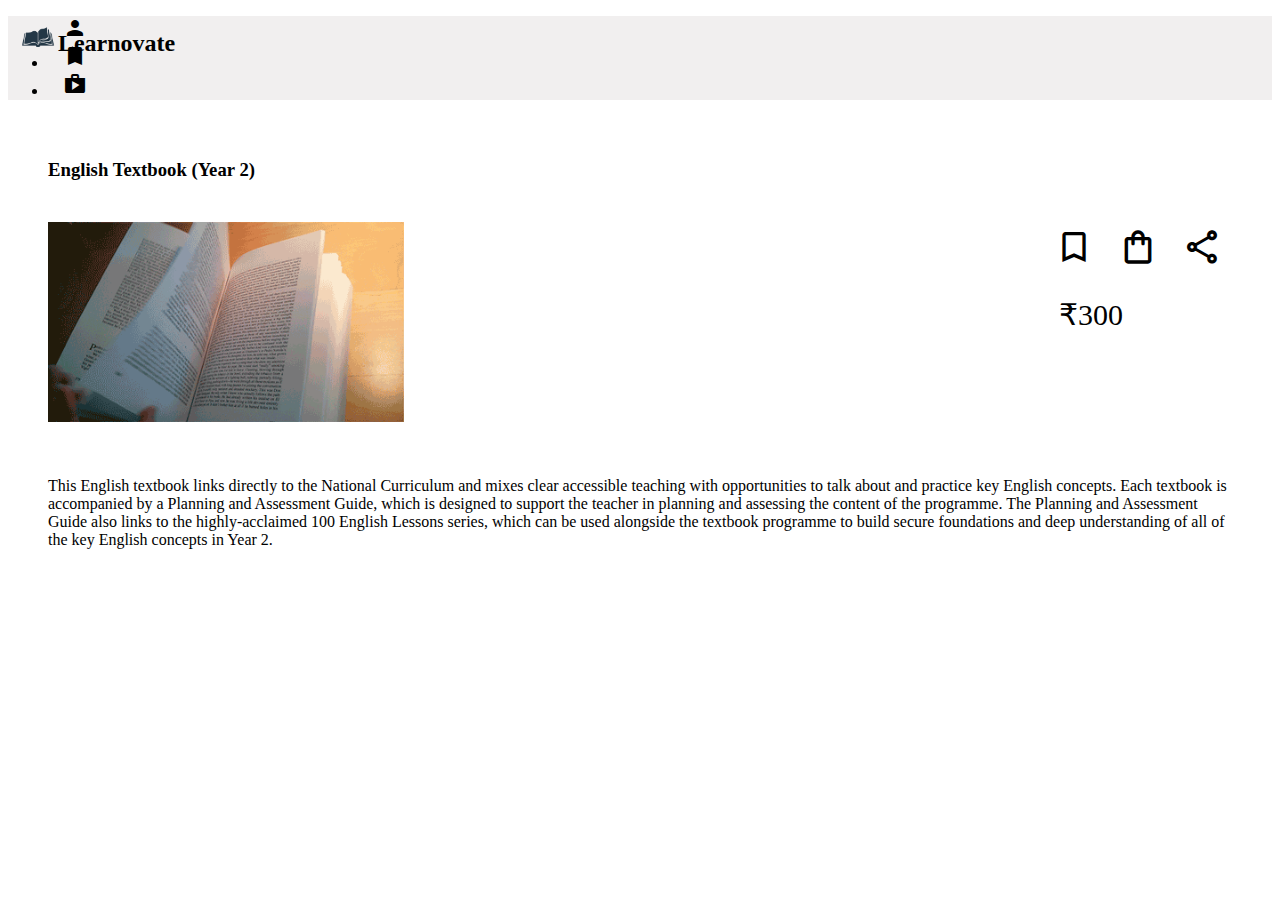
<file: book8.html>
<!DOCTYPE html>
<html>
<head>
	<meta charset="utf-8">
	<meta name="viewport" content="width=device-width, initial-scale=1">
	<link rel="stylesheet" href="styles.css">
	<link rel="preconnect" href="https://fonts.gstatic.com">
	<link href="https://fonts.googleapis.com/css?family=Material+Icons|Material+Icons+Outlined|Material+Icons+Two+Tone|Material+Icons+Round|Material+Icons+Sharp" rel="stylesheet">
	<link rel="stylesheet" href="https://cdnjs.cloudflare.com/ajax/libs/font-awesome/4.7.0/css/font-awesome.min.css">
	<link rel="icon" href="logo.png">
	<link rel="stylesheet" href="https://stackpath.bootstrapcdn.com/bootstrap/4.1.3/css/bootstrap.min.css" integrity="sha384-MCw98/SFnGE8fJT3GXwEOngsV7Zt27NXFoaoApmYm81iuXoPkFOJwJ8ERdknLPMO" crossorigin="anonymous">
	<title>Selective Anatomy</title>
</head>
<body>

	<nav>
		<h2 class="name"><img src="logo.png" class="logo"><a href="index.html" class="name-link">Learnovate</a></h2>
		<ul class="nav justify-content-end bg-light">
		  <li class="nav-item profile">
		    <a class="nav-link" aria-current="page" href="#" data-toggle="tooltip" title="Profile"><span class="material-icons">person</span></a>
		  </li>
		  <li class="nav-item saved">
		    <a class="nav-link" href="#" data-toggle="tooltip" title="Bookmarks"><span class="material-icons">bookmarks</span></a>
		  </li>
		  <li class="nav-item bag">
		    <a class="nav-link" href="#" data-toggle="tooltip" title="Bag"><span class="material-icons">shopping_bag</span></a>
		  </li>
		  <!-- <li class="nav-item">
		    <a class="nav-link disabled" href="#" tabindex="-1" aria-disabled="true">Disabled</a>
		  </li> -->
		</ul>
	</nav>
	<div class="book-details" style="padding: 20px;">
		
		<h3 class="book-title" >English Textbook (Year 2)</h3>
		<br>
		<div class="action">
			<a href="#" data-toggle="tooltip" title="Bookmark" ><span class="material-icons-outlined">bookmark_border</span></a>
		    <a href="#" data-toggle="tooltip" title="Add to Bag" onclick=""><span class="material-icons-outlined">shopping_bag</span></a>
		    <a href="#" data-toggle="tooltip" title="Share" onclick=""><span class="material-icons-outlined">share</span></a>
		    <p class="card-text">₹300</p>

		</div>
		<img src="book8.gif" style="margin:5px 20px 35px 0px ; height:200px;">
		<p>
			This English textbook links directly to the National Curriculum and mixes clear accessible teaching with opportunities to talk about and practice key English concepts. Each textbook is accompanied by a Planning and Assessment Guide, which is designed to support the teacher in planning and assessing the content of the programme. The Planning and Assessment Guide also links to the highly-acclaimed 100 English Lessons series, which can be used alongside the textbook programme to build secure foundations and deep understanding of all of the key English concepts in Year 2.
		</p>
		
		
	    
	    
	</div>
	

</body>
</html>
</file>
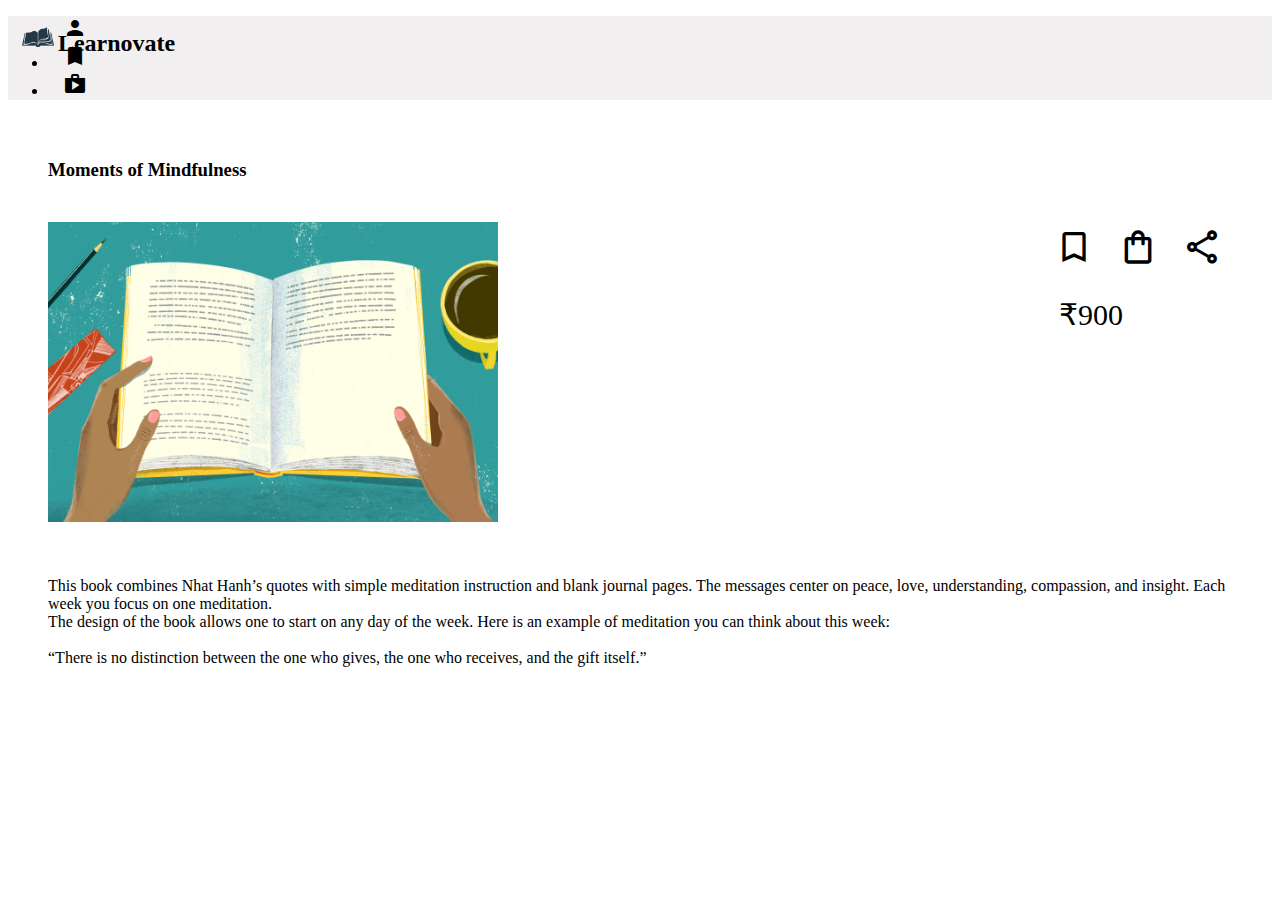
<file: book9.html>
<!DOCTYPE html>
<html>
<head>
	<meta charset="utf-8">
	<meta name="viewport" content="width=device-width, initial-scale=1">
	<link rel="stylesheet" href="styles.css">
	<link rel="preconnect" href="https://fonts.gstatic.com">
	<link href="https://fonts.googleapis.com/css?family=Material+Icons|Material+Icons+Outlined|Material+Icons+Two+Tone|Material+Icons+Round|Material+Icons+Sharp" rel="stylesheet">
	<link rel="stylesheet" href="https://cdnjs.cloudflare.com/ajax/libs/font-awesome/4.7.0/css/font-awesome.min.css">
	<link rel="icon" href="logo.png">
	<link rel="stylesheet" href="https://stackpath.bootstrapcdn.com/bootstrap/4.1.3/css/bootstrap.min.css" integrity="sha384-MCw98/SFnGE8fJT3GXwEOngsV7Zt27NXFoaoApmYm81iuXoPkFOJwJ8ERdknLPMO" crossorigin="anonymous">
	<title>Selective Anatomy</title>
</head>
<body>

	<nav>
		<h2 class="name"><img src="logo.png" class="logo"><a href="index.html" class="name-link">Learnovate</a></h2>
		<ul class="nav justify-content-end bg-light">
		  <li class="nav-item profile">
		    <a class="nav-link" aria-current="page" href="#" data-toggle="tooltip" title="Profile"><span class="material-icons">person</span></a>
		  </li>
		  <li class="nav-item saved">
		    <a class="nav-link" href="#" data-toggle="tooltip" title="Bookmarks"><span class="material-icons">bookmarks</span></a>
		  </li>
		  <li class="nav-item bag">
		    <a class="nav-link" href="#" data-toggle="tooltip" title="Bag"><span class="material-icons">shopping_bag</span></a>
		  </li>
		  <!-- <li class="nav-item">
		    <a class="nav-link disabled" href="#" tabindex="-1" aria-disabled="true">Disabled</a>
		  </li> -->
		</ul>
	</nav>
	<div class="book-details" style="padding: 20px;">
		
		<h3 class="book-title" >Moments of Mindfulness</h3>
		<br>
		<div class="action">
			<a href="#" data-toggle="tooltip" title="Bookmark" ><span class="material-icons-outlined">bookmark_border</span></a>
		    <a href="#" data-toggle="tooltip" title="Add to Bag" onclick=""><span class="material-icons-outlined">shopping_bag</span></a>
		    <a href="#" data-toggle="tooltip" title="Share" onclick=""><span class="material-icons-outlined">share</span></a>
		    <p class="card-text">₹900</p>

		</div>
		<img src="book9.gif" style="margin:5px 20px 35px 0px ; height:300px;">
		<p>
			This book combines Nhat Hanh’s quotes with simple meditation instruction and blank journal pages. The messages center on peace, love, understanding, compassion, and insight. Each week you focus on one meditation.<br>

			The design of the book allows one to start on any day of the week. Here is an example of meditation you can think about this week:<br><br>
			“There is no distinction between the one who gives, the one who receives, and the gift itself.”
		</p>
		
		
	    
	    
	</div>
	

</body>
</html>
</file>
<file: styles.css>
html{
	
}

nav{
	background-color:#F1EFEF !important;
}

a{
	text-decoration: none !important;
	color: black !important;
}

a:hover, span:hover{
	color: grey !important;
}

.name img{
	height: 30px;
	color: orange !important;
}

.container{
	margin-top:30px;
	margin-bottom: 40px;
}

.card a {
	padding: 0px 15px;
	color: black;
	font-size: 5px !important;
}

.card{
	border-radius: 10px !important;
	margin-top: 10px;
	margin-right: 10px;

}

.card-img-top{
	margin-top: 15px;
	height: 260px;
}

.card-title{
	margin-top: 15px;
	height:42px;
	font-size: 18px;
}

.card-text{
	bottom: 0% !important;
	margin-top: 20px;
	font-size: 20px;
}

/*.btn-bag{
	background-color: orange;
	border-radius:50%;
	height:60px;
	width: 60px;
	right: 0;
	bottom: 0;
	position: sticky;
	border: none;
}

.btn-bag span{
	font-size: 30px;
}
*/
/*.bag-outline{
	font-size: 30px !important;
}*/

.name{
	position: absolute;
	color: black;
	margin-top: 5px;
	margin-left: 10px;
}

.nav a{
	padding: 15px;
	color: black;
}

.material-icons-outlined{
	color: black;
}

.btn{
	background-color: transparent !important;
	border: none !important;
	position: fixed;
    bottom: 120px;
    right: 2px;
    color: orange !important;
}

.mail-btn a{
	font-size: 60px;
}

.footer{
	width: 100% ;
	background-color:#F1EFEF !important;
	padding: 25px;
}

.footer a{
	font-size: 20px;
	margin: 10px 15px 10px 5px;
}

.socials{
	display: inline-block;
}

.address{
	float: right;
	display: inline;
}

.phone{
	float: center;
	display: inline;
}

/*book details*/


.book-details{
	margin: 20px;
}

.action{
	float: right;
}

.action p{
	font-size: 30px;
	margin-left: 15px;
}

.action span{
	font-size: 40px !important;
	margin: 10px;
}

a .card-title{
	margin-bottom: -10px;
}
</file>
